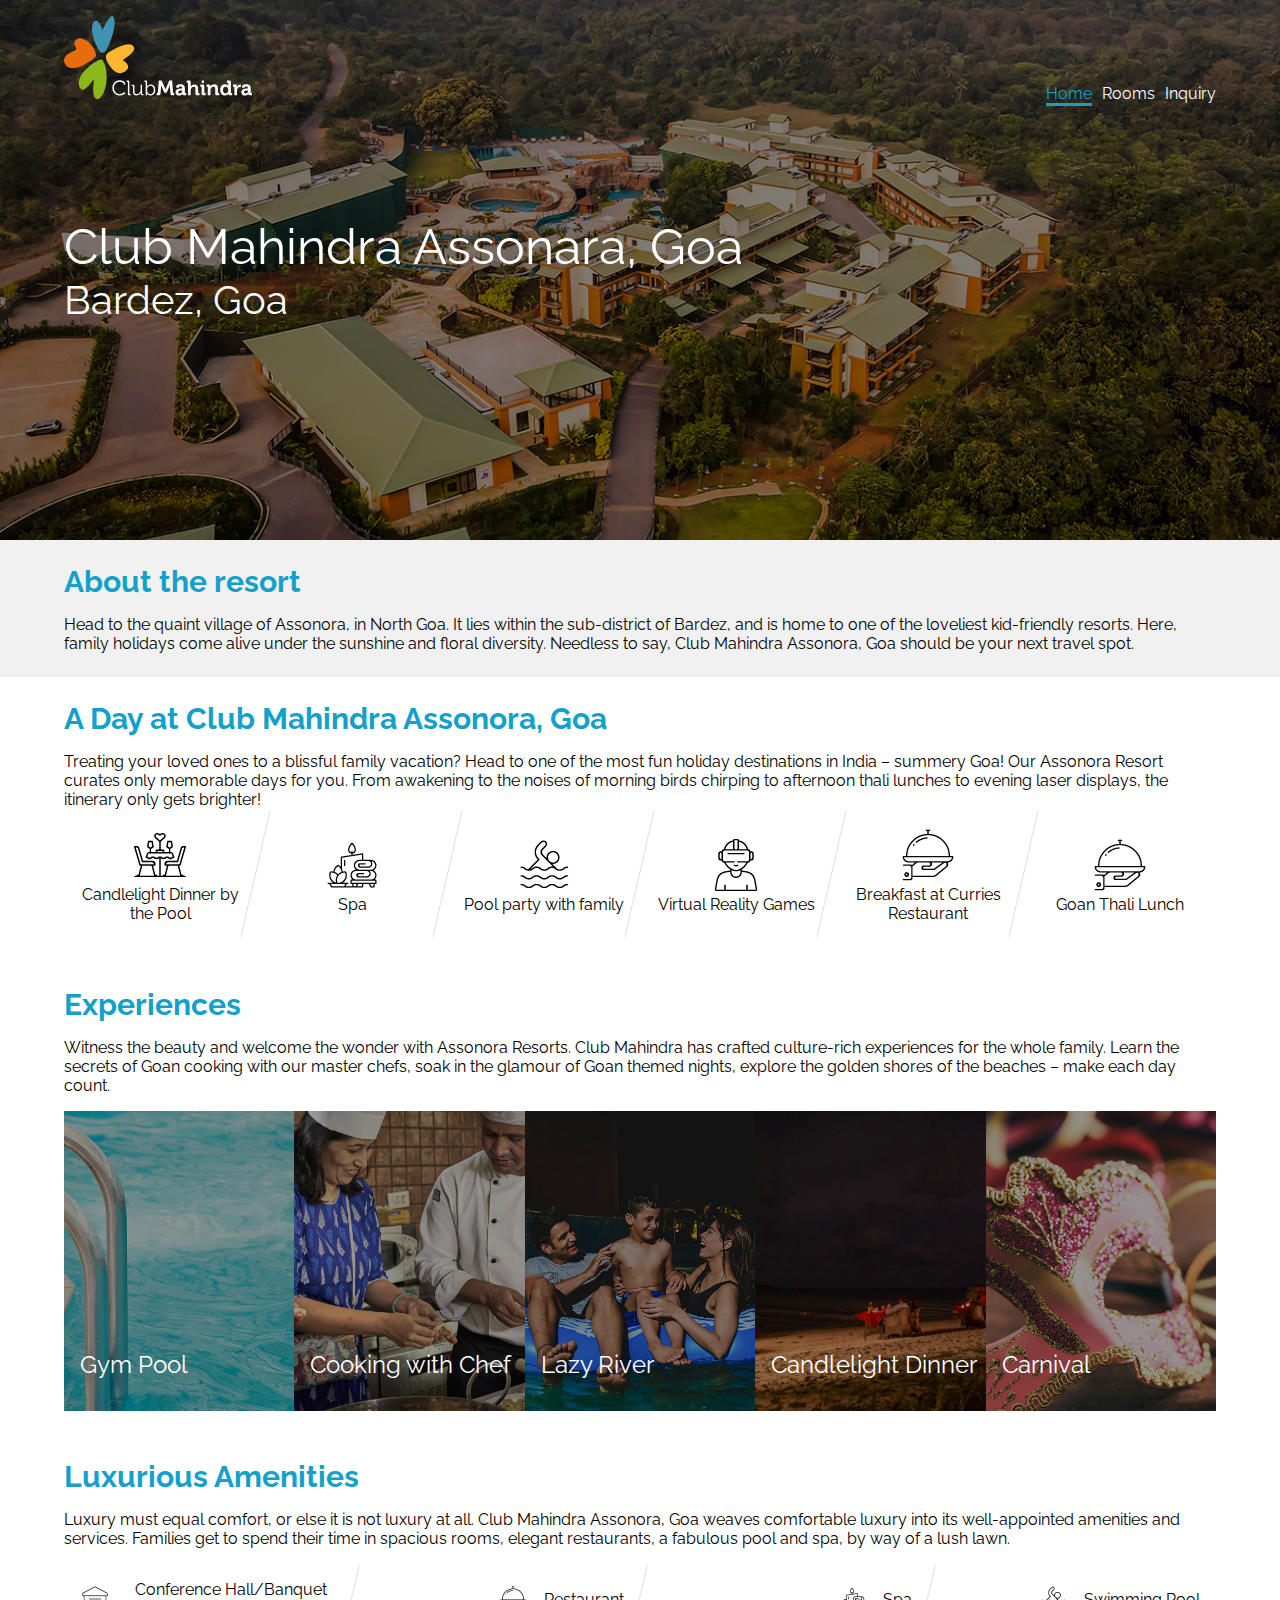
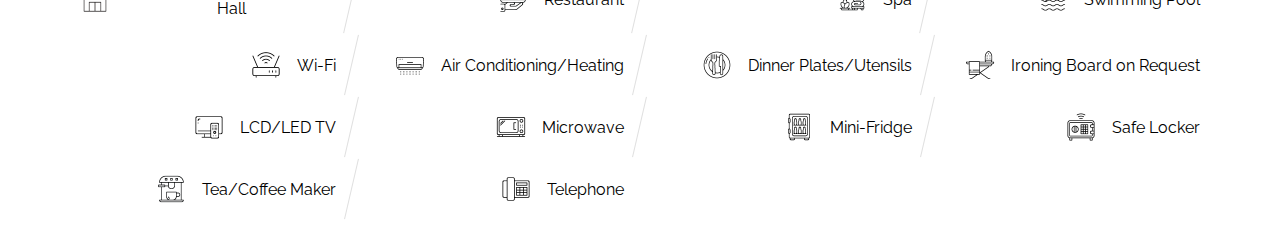
<file: index.html>
<!DOCTYPE html>
<html lang="en">
<head>
    <meta charset="UTF-8">
    <meta http-equiv="X-UA-Compatible" content="IE=edge">
    <meta name="viewport" content="width=device-width, initial-scale=1.0">
    <title>Club Mahindra Asonara Resort</title>
    <link href="common.css" rel="stylesheet" />
    <link href="index.css" rel="stylesheet" />
</head>
<body>
    <main id="main">
        <header>
            <div class="logo-container">
                <img src="logo.svg" class="logo" />
            </div>

            <nav>
                <ul>
                    <li class="active">Home</li>
                    <li><a href="rooms.html">Rooms</a></li>
                    <li><a href="inquiry.html">Inquiry</a></li>
                </ul>
            </nav>
        </header>
        <div id="hero">
            <div class="overlay" ></div>
            <div class="title-container">
                <p class="title">
                    Club Mahindra 
                    Assonara, Goa
                </p>
                <p class="subtitle">Bardez, Goa</p>
            </div>
        </div>

        <div class="about">
            <div class="section-title">About the resort</div>
            <div class="content">
                Head to the quaint village of Assonora, in North Goa. It lies within the sub-district of 
                Bardez, and is home to one of the loveliest kid-friendly resorts. Here, family holidays 
                come alive under the sunshine and floral diversity. Needless to say, Club Mahindra Assonora, 
                Goa should be your next travel spot.                  
            </div>
        </div>

        <div class="daily">
            <div class="section-title">A Day at Club Mahindra Assonora, Goa</div>
            <div class="content">
                <p class="desc">
                    Treating your loved ones to a blissful family vacation? Head to one of the most fun holiday 
                    destinations in India – summery Goa! Our Assonora Resort curates only memorable days for you. 
                    From awakening to the noises of morning birds chirping to afternoon thali lunches to evening 
                    laser displays, the itinerary only gets brighter! 
                </p>
            </div>
            <div class="icons-desc">
                <div class="icon-item-container">
                    <img src="dining.png" />
                    <p>Candlelight Dinner by the Pool</p>
                </div>
                <div class="icon-item-container">
                    <img src="spa.png" />
                    <p>Spa</p>
                </div>
                <div class="icon-item-container">
                    <img src="swim.png" />
                    <p>Pool party with family</p>
                </div>
                <div class="icon-item-container">
                    <img src="games.png" />
                    <p>Virtual Reality Games</p>
                </div>
                <div class="icon-item-container">
                    <img src="food.png" />
                    <p>Breakfast at Curries Restaurant</p>
                </div>
                <div class="icon-item-container">
                    <img src="thali.png" />
                    <p>Goan Thali Lunch</p>
                </div>
            </div>
        </div>

        <div class="experiences">
            <div class="section-title">Experiences</div>
            <div class="content">
                <div class="desc">
                    Witness the beauty and welcome the wonder with Assonora Resorts. Club Mahindra has 
                    crafted culture-rich experiences for the whole family. Learn the secrets of Goan 
                    cooking with our master chefs, soak in the glamour of Goan themed nights, explore 
                    the golden shores of the beaches – make each day count.
                </div>
            </div>
            <div class="thumbnail-desc">
                <div class="thumbnail-container">
                    <div class="overlay"></div>
                    <p>Gym Pool</p>
                </div>
                <div class="thumbnail-container">
                    <div class="overlay"></div>
                    <p>Cooking with Chef</p>
                </div>
                <div class="thumbnail-container">
                    <div class="overlay"></div>
                    <p>Lazy River</p>
                </div>
                <div class="thumbnail-container">
                    <div class="overlay"></div>
                    <p>Candlelight Dinner</p>
                </div>
                <div class="thumbnail-container">
                    <div class="overlay"></div>
                    <p>Carnival</p>
                </div>
            </div>
        </div>

        <div class="amenities">
            <div class="section-title">Luxurious Amenities</div>
            <div class="content">
                <div class="desc">
                    Luxury must equal comfort, or else it is not luxury at all. Club Mahindra Assonora, 
                    Goa weaves comfortable luxury into its well-appointed amenities and services. 
                    Families get to spend their time in spacious rooms, elegant restaurants, a fabulous 
                    pool and spa, by way of a lush lawn.
                </div>
            </div>
            <div class="icons-desc">
                <div class="icon-item-container">
                    <img src="conference hall.png" />
                    <p>Conference Hall/Banquet Hall</p>
                </div>
                <div class="icon-item-container">
                    <img src="restaurant.png" />
                    <p>Restaurant</p>
                </div>
                <div class="icon-item-container">
                    <img src="spa.png" />
                    <p>Spa</p>
                </div>
                <div class="icon-item-container">
                    <img src="swim.png" />
                    <p>Swimming Pool</p>
                </div>
                <div class="icon-item-container">
                    <img src="wifi.png" />
                    <p>Wi-Fi</p>
                </div>
                <div class="icon-item-container">
                    <img src="ac.png" />
                    <p>Air Conditioning/Heating</p>
                </div>
                <div class="icon-item-container">
                    <img src="plates.png" />
                    <p>Dinner Plates/Utensils</p>
                </div>
                <div class="icon-item-container">
                    <img src="ironing.png" />
                    <p>Ironing Board on Request</p>
                </div>
                <div class="icon-item-container">
                    <img src="tv.png" />
                    <p>LCD/LED TV</p>
                </div>
                <div class="icon-item-container">
                    <img src="microwave.png" />
                    <p>Microwave</p>
                </div>
                <div class="icon-item-container">
                    <img src="fridge.png" />
                    <p>Mini-Fridge</p>
                </div>
                <div class="icon-item-container">
                    <img src="sage.png" />
                    <p>Safe Locker</p>
                </div>
                <div class="icon-item-container">
                    <img src="teamaker.png" />
                    <p>Tea/Coffee Maker</p>
                </div>
                <div class="icon-item-container">
                    <img src="telephone.png" />
                    <p>Telephone</p>
                </div>
            </div>
        </div>
    </main>
</body>
</html>
</file>
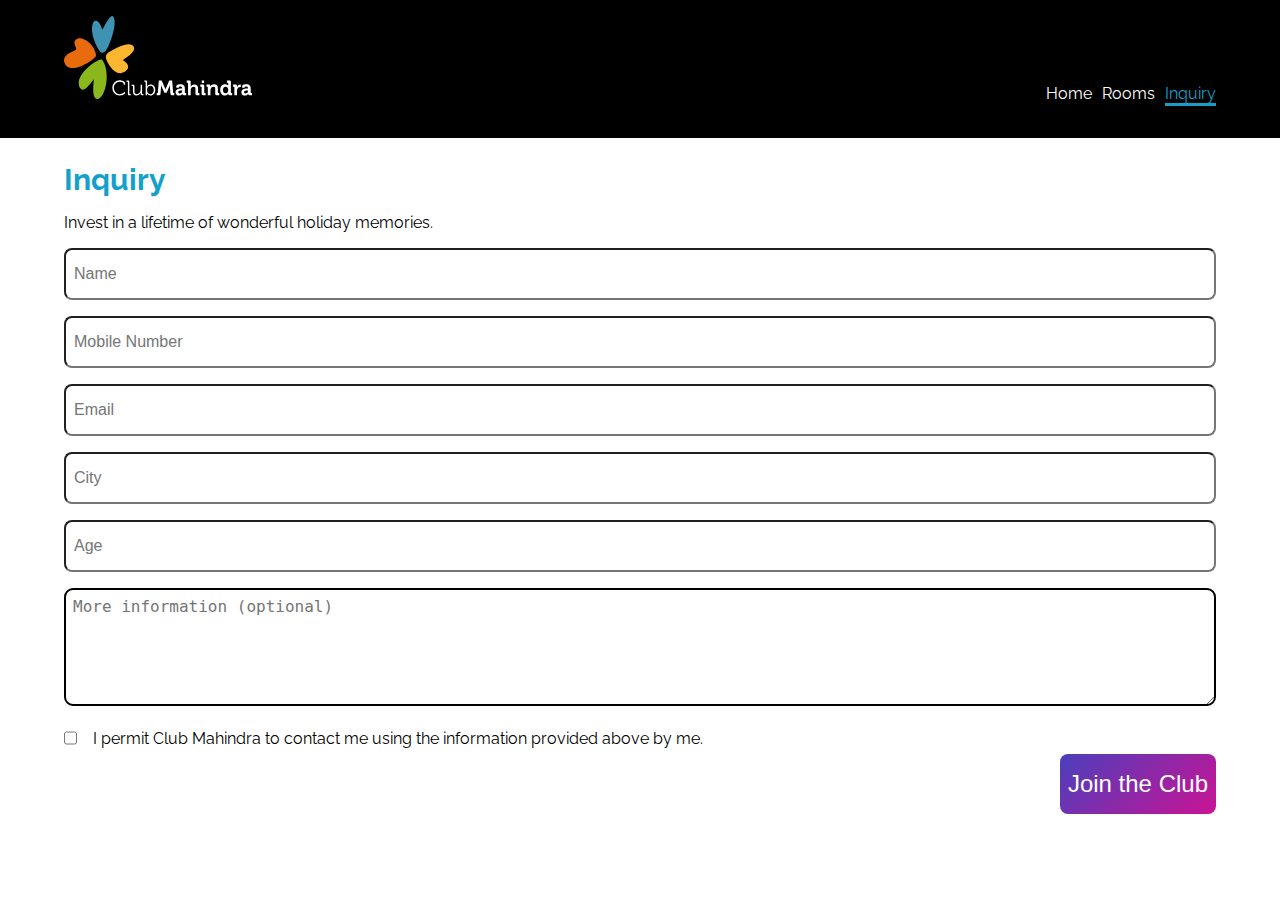
<file: inquiry.html>
<!DOCTYPE html>
<html lang="en">
<head>
    <meta charset="UTF-8">
    <meta http-equiv="X-UA-Compatible" content="IE=edge">
    <meta name="viewport" content="width=device-width, initial-scale=1.0">
    <title>Club Mahindra Asonara Resort | Rooms</title>
    <link href="common.css" rel="stylesheet" />
    <link href="inquiry.css" rel="stylesheet" />
</head>
<body>
    <main id="main">
        <header>
            <div class="logo-container">
                <img src="logo.svg" class="logo" />
            </div>

            <nav>
                <ul>
                    <li><a href="index.html">Home</a></li>
                    <li><a href="rooms.html">Rooms</a></li>
                    <li class="active">Inquiry</li>
                </ul>
            </nav>
        </header>

        <div class="inquiry">
            <div class="section-title">Inquiry</div>
            <div class="content">
                <div class="desc">
                    Invest in a lifetime of wonderful holiday memories.
                </div>
                <div class="form">
                    <input type="text" name="name" id="name" placeholder="Name"/>
                    <input type="tel" name="mobile" id="mobile" placeholder="Mobile Number" maxlength="10"/>
                    <input type="email" name="email" id="email" placeholder="Email"/>
                    <input type="text" name="city" id="city" placeholder="City"/>
                    <input type="number" name="age" id="age" placeholder="Age"/>
                    <textarea name="subject" id="subject" placeholder="More information (optional)" style="height: 100px;"></textarea>
                    <div class="permit">
                        <input type="checkbox" />
                        <label>I permit Club Mahindra to contact me using the information provided above by me.</label>
                    </div>
                    <div class="btn-container">
                        <input type="submit" class="submit-btn" value="Join the Club" />
                    </div>
                </div>
            </div>
        </div>
    </main>
</body>
</html>
</file>
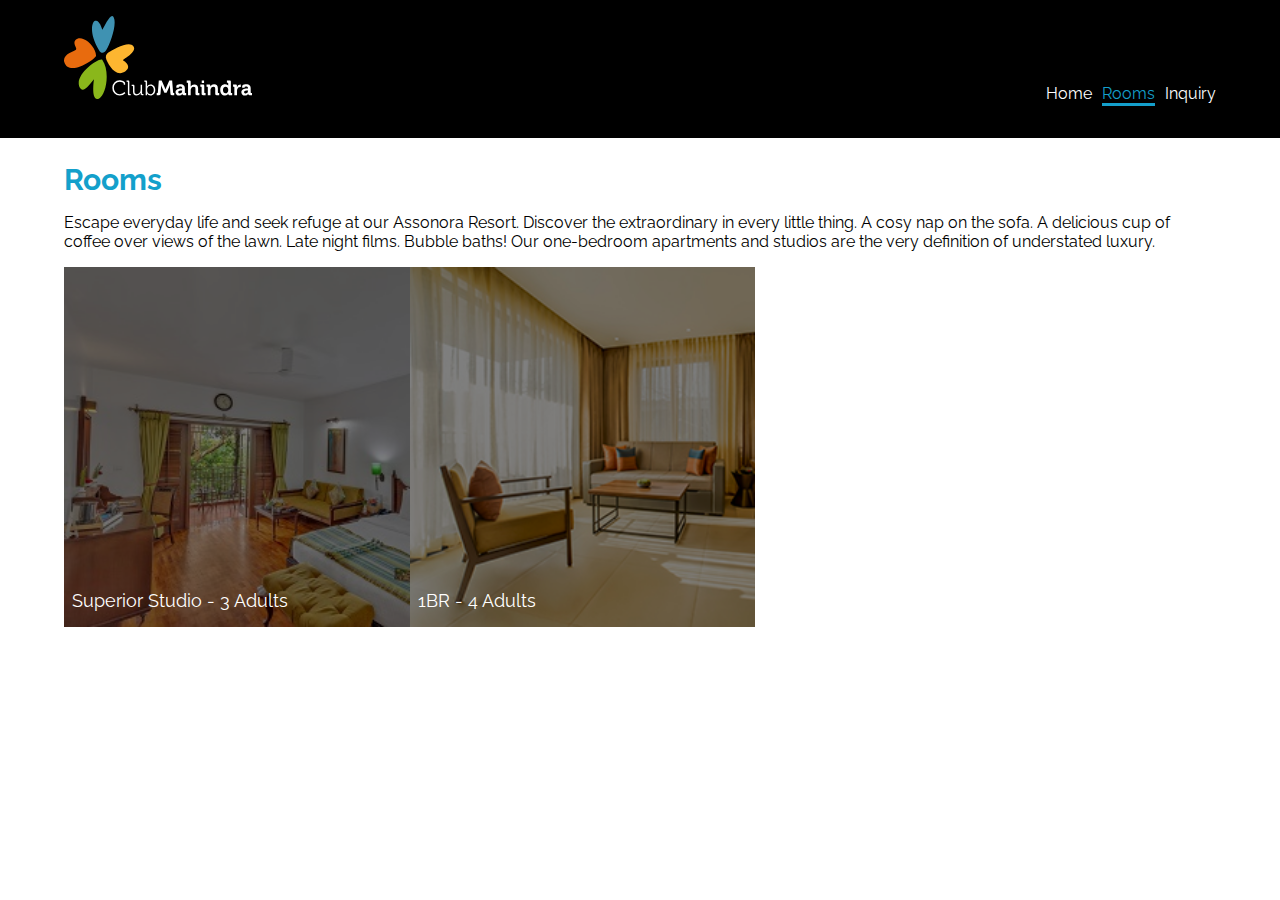
<file: rooms.html>
<!DOCTYPE html>
<html lang="en">
<head>
    <meta charset="UTF-8">
    <meta http-equiv="X-UA-Compatible" content="IE=edge">
    <meta name="viewport" content="width=device-width, initial-scale=1.0">
    <title>Club Mahindra Asonara Resort | Rooms</title>
    <link href="common.css" rel="stylesheet" />
    <link href="rooms.css" rel="stylesheet" />
</head>
<body>
    <main id="main">
        <header>
            <div class="logo-container">
                <img src="logo.svg" class="logo" />
            </div>

            <nav>
                <ul>
                    <li><a href="index.html">Home</a></li>
                    <li class="active">Rooms</li>
                    <li><a href="inquiry.html">Inquiry</a></li>
                </ul>
            </nav>
        </header>

        <div class="rooms">
            <div class="section-title">Rooms</div>
            <div class="content">
                <div class="desc">
                    Escape everyday life and seek refuge at our Assonora Resort. Discover the 
                    extraordinary in every little thing. A cosy nap on the sofa. A delicious 
                    cup of coffee over views of the lawn. Late night films. Bubble baths! Our 
                    one-bedroom apartments and studios are the very definition of understated 
                    luxury.
                </div>

                <div class="rooms-container">
                    <div class="room-type">
                        <div class="overlay"></div>
                        <p>Superior Studio - 3 Adults</p>
                    </div>
                    <div class="room-type">
                        <div class="overlay"></div>
                        <p>1BR - 4 Adults</p>
                    </div>
                </div>
            </div>
        </div>
    </main>
</body>
</html>
</file>
<file: common.css>
@import url('https://fonts.googleapis.com/css2?family=Raleway:wght@100;300;400&display=swap');

body, div, h1, h2, h3, p {
    padding: 0;
    margin: 0;
}

body {
    font-family: 'Raleway', sans-serif;
    height: 100vh;
}

nav {
    color: white;
}

nav ul {
    padding: 0;
    display: flex;
}

nav ul li {
    list-style-type: none;
    margin-left: 10px;
    cursor: pointer;
}

nav ul li a {
    text-decoration: none;
}

nav ul li a:visited,
nav ul li a:link, 
nav ul li a:hover {
    color: white;
}

nav ul li.active {
    border-bottom: 3px solid #149fcb;
    color: #149fcb;
}

nav ul li:last-child {
    margin-right: 0;
}

.section-title {
    color: #13a0cb;
    font-size: 30px;
    margin-bottom: 1rem;
    font-weight: 700;
}

.overlay {
    position: absolute;
    height: 100%;
    width: 100%;
    background: black;
    opacity: .5;
}
</file>
<file: index.css>
header {
    width: 90%;
    position: absolute;
    margin: 1rem 5%;
    display: flex;
    align-items: baseline;
    justify-content: space-between;
    z-index: 120;
}

#hero {
    background-image: url('../hero.jpg');
    background-size: cover;
    height: 60vh;
    position: relative;
}

.title-container {
    color: white;
    height: 100%;
    display: flex;
    flex-direction: column;
    justify-content: center;
    margin: 0 5%;
    z-index: 99;
    position: relative;
}

.title {
    font-size: 50px;
}

.subtitle {
    font-size: 40px;
}

.about, 
.daily,
.experiences,
.amenities {
    padding: 1.5rem 5%;
}

.about {
    padding: 1.5rem 5%;
    background: #f1f1f1;
}

.icons-desc {
    display: flex;
}

.icon-item-container {
    position: relative;
    display: flex;
    flex-direction: column;
    justify-content: center;
    align-items: center;
    flex-basis: 16%;
    text-align: center;
    padding: 1rem;
}
 
.icon-item-container:not(:last-child)::after {
    content: '';
    position: absolute;
    right: 0;
    top: 0;
    bottom: 0px;
    width: 1px;
    height: 100%;
    background: #e0e0e0;
    transform: rotate(13deg);
}

.amenities > .icons-desc > .icon-item-container:nth-child(4n)::after {
    content: '';
    background: none;
}


.thumbnail-desc {
    display: flex;
    margin-top: 1rem;
}

.thumbnail-container {
    height: 300px;
    width: 22%;
    position: relative;
    background-size: cover;
    background-position: center;
}

.thumbnail-container p {
    position: absolute;
    z-index: 99;
    color: white;
    bottom: 2rem;
    left: 1rem;
    font-size: 24px;
}

.thumbnail-container .overlay {
    opacity: .4;
}

.thumbnail-container:nth-child(1) { background-image: url('./../Gym\ Pool.jpg'); }
.thumbnail-container:nth-child(2) { background-image: url('./../Cooking\ with\ chef.jpg'); }
.thumbnail-container:nth-child(3) { background-image: url('./../Lazy\ River.jpg'); }
.thumbnail-container:nth-child(4) { background-image: url('./../Candlelight\ Dinner.jpg'); }
.thumbnail-container:nth-child(5) { background-image: url('./../Carnival.jpg'); }

.amenities > .icons-desc {
    display: grid;
    grid-template-columns: repeat(4, 1fr);
    margin-top: 1rem;
}

.amenities > .icons-desc > .icon-item-container {
    flex-direction: row;
    justify-content: flex-end;
}

.amenities > .icons-desc > .icon-item-container > img {
    width: 30px;
    height: 30px;
    margin-right: 1rem;
}
</file>
<file: inquiry.css>
header {
    background-color: black;
    display: flex;
    padding: 1rem 5%;
    justify-content: space-between;
    align-items: baseline;
}

.inquiry {
    padding: 1.5rem 5%;
}

.form {
    display: flex;
    flex-direction: column;
    margin-top: 1rem;
}

input {
    margin-bottom: 1rem;
    height: 2rem;
    padding: 8px;
    border-radius: 8px;
    outline: none;
    font-size: 1rem;
}
textarea {
    margin-bottom: 1rem;
    height: 2rem;
    padding: 8px;
    border-radius: 8px;
    outline:auto;
    font-size: 1rem;
}
.permit {
    display: flex;
    align-items: center;
}

.permit input {
    margin: 0;
    margin-right: 1rem;
}

.btn-container {
    display: flex;
    justify-content: flex-end;
}

.submit-btn {
    height: 60px;
    padding: 8px;
    border-radius: 8px;
    background: linear-gradient(135deg, rgb(75, 63, 188) 0%, rgb(203, 19, 148) 100%);
    color: white;
    font-size: 24px;
    border: none;
}
</file>
<file: rooms.css>
header {
    background-color: black;
    display: flex;
    padding: 1rem 5%;
    justify-content: space-between;
    align-items: baseline;
}

.rooms {
    padding: 1.5rem 5%;
}

.rooms-container {
    display: flex;
    margin-top: 1rem;
}

.room-type {
    position: relative;
    margin-right: 1rem;
    width: 30%;
    height: 40vh;
    background-size: cover;
}

.room-type {
    margin-right: 0;
}

.room-type p {
    color: white;
    font-size: 18px;
    position: absolute;
    z-index: 99;
    bottom: 1rem;
    left: 8px;
}

.room-type:nth-child(1) { background-image: url('./../Superior_Studio.jpg'); }
.room-type:nth-child(2) { background-image: url('./../1br-3.jpg'); }
</file>
